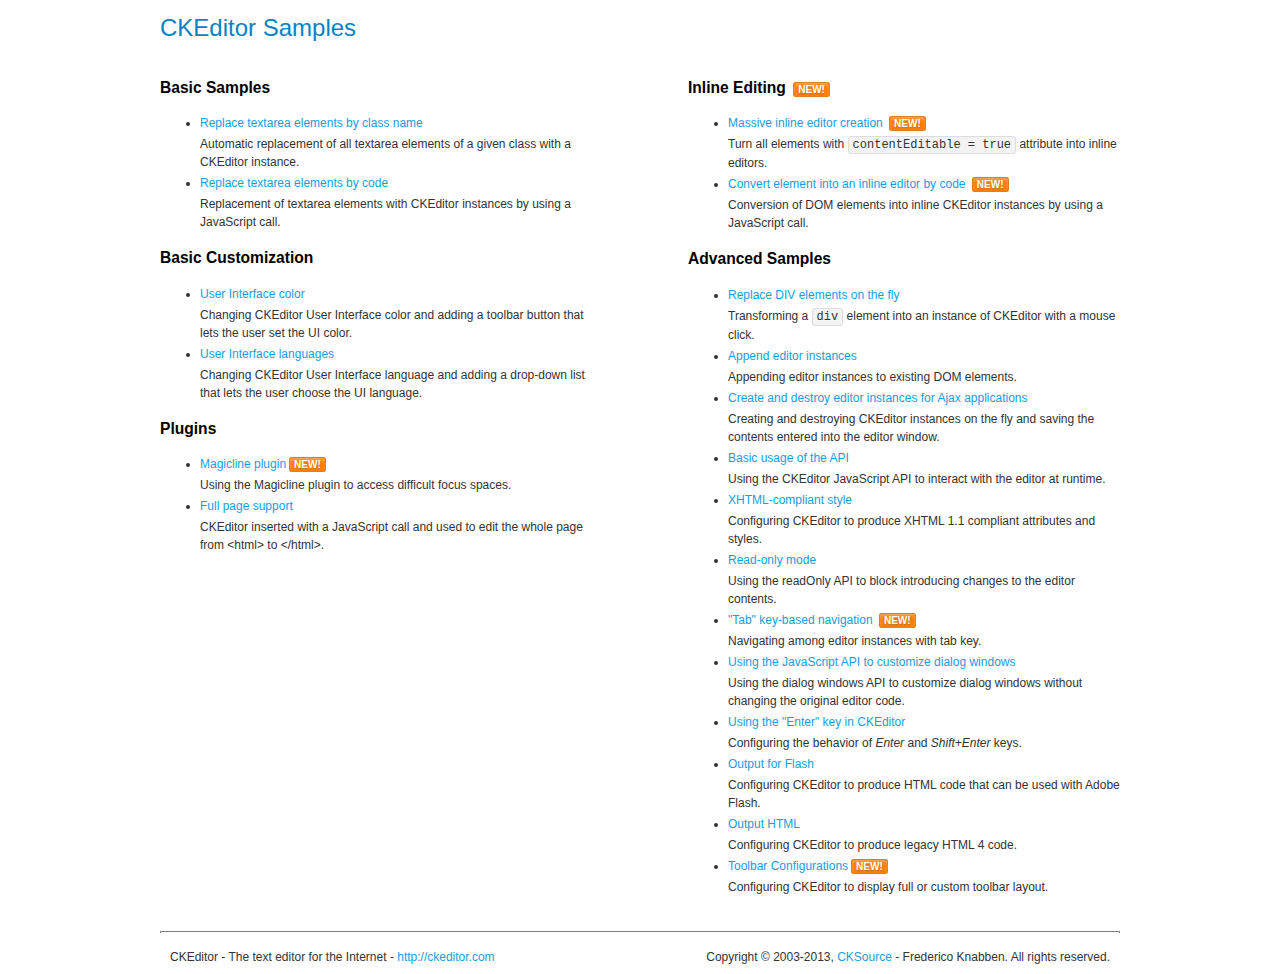
<file: static/assets/ckeditor/samples/index.html>
<!DOCTYPE html>
<!--
Copyright (c) 2003-2013, CKSource - Frederico Knabben. All rights reserved.
For licensing, see LICENSE.html or http://ckeditor.com/license
-->
<html>
<head>
	<title>CKEditor Samples</title>
	<meta charset="utf-8">
	<link rel="stylesheet" href="sample.css">
</head>
<body>
	<h1 class="samples">
		CKEditor Samples
	</h1>
	<div class="twoColumns">
		<div class="twoColumnsLeft">
			<h2 class="samples">
				Basic Samples
			</h2>
			<dl class="samples">
				<dt><a class="samples" href="replacebyclass.html">Replace textarea elements by class name</a></dt>
				<dd>Automatic replacement of all textarea elements of a given class with a CKEditor instance.</dd>

				<dt><a class="samples" href="replacebycode.html">Replace textarea elements by code</a></dt>
				<dd>Replacement of textarea elements with CKEditor instances by using a JavaScript call.</dd>
			</dl>

			<h2 class="samples">
				Basic Customization
			</h2>
			<dl class="samples">
				<dt><a class="samples" href="uicolor.html">User Interface color</a></dt>
				<dd>Changing CKEditor User Interface color and adding a toolbar button that lets the user set the UI color.</dd>

				<dt><a class="samples" href="uilanguages.html">User Interface languages</a></dt>
				<dd>Changing CKEditor User Interface language and adding a drop-down list that lets the user choose the UI language.</dd>
			</dl>


			<h2 class="samples">Plugins</h2>
<dl class="samples">
<dt><a class="samples" href="plugins/magicline/magicline.html">Magicline plugin</a><span class="new">New!</span></dt>
<dd>Using the Magicline plugin to access difficult focus spaces.</dd>

<dt><a class="samples" href="plugins/wysiwygarea/fullpage.html">Full page support</a></dt>
<dd>CKEditor inserted with a JavaScript call and used to edit the whole page from &lt;html&gt; to &lt;/html&gt;.</dd>
</dl>
		</div>
		<div class="twoColumnsRight">
			<h2 class="samples">
				Inline Editing <span class="new">New!</span>
			</h2>
			<dl class="samples">
				<dt><a class="samples" href="inlineall.html">Massive inline editor creation</a> <span class="new">New!</span></dt>
				<dd>Turn all elements with <code>contentEditable = true</code> attribute into inline editors.</dd>

				<dt><a class="samples" href="inlinebycode.html">Convert element into an inline editor by code</a> <span class="new">New!</span></dt>
				<dd>Conversion of DOM elements into inline CKEditor instances by using a JavaScript call.</dd>

				
			</dl>

			<h2 class="samples">
				Advanced Samples
			</h2>
			<dl class="samples">
				<dt><a class="samples" href="divreplace.html">Replace DIV elements on the fly</a></dt>
				<dd>Transforming a <code>div</code> element into an instance of CKEditor with a mouse click.</dd>

				<dt><a class="samples" href="appendto.html">Append editor instances</a></dt>
				<dd>Appending editor instances to existing DOM elements.</dd>

				<dt><a class="samples" href="ajax.html">Create and destroy editor instances for Ajax applications</a></dt>
				<dd>Creating and destroying CKEditor instances on the fly and saving the contents entered into the editor window.</dd>

				<dt><a class="samples" href="api.html">Basic usage of the API</a></dt>
				<dd>Using the CKEditor JavaScript API to interact with the editor at runtime.</dd>

				<dt><a class="samples" href="xhtmlstyle.html">XHTML-compliant style</a></dt>
				<dd>Configuring CKEditor to produce XHTML 1.1 compliant attributes and styles.</dd>

				<dt><a class="samples" href="readonly.html">Read-only mode</a></dt>
				<dd>Using the readOnly API to block introducing changes to the editor contents.</dd>

				<dt><a class="samples" href="tabindex.html">"Tab" key-based navigation</a> <span class="new">New!</span></dt>
				<dd>Navigating among editor instances with tab key.</dd>


				
<dt><a class="samples" href="plugins/dialog/dialog.html">Using the JavaScript API to customize dialog windows</a></dt>
<dd>Using the dialog windows API to customize dialog windows without changing the original editor code.</dd>

<dt><a class="samples" href="plugins/enterkey/enterkey.html">Using the &quot;Enter&quot; key in CKEditor</a></dt>
<dd>Configuring the behavior of <em>Enter</em> and <em>Shift+Enter</em> keys.</dd>

<dt><a class="samples" href="plugins/htmlwriter/outputforflash.html">Output for Flash</a></dt>
<dd>Configuring CKEditor to produce HTML code that can be used with Adobe Flash.</dd>

<dt><a class="samples" href="plugins/htmlwriter/outputhtml.html">Output HTML</a></dt>
<dd>Configuring CKEditor to produce legacy HTML 4 code.</dd>

<dt><a class="samples" href="plugins/toolbar/toolbar.html">Toolbar Configurations</a><span class="new">New!</span></dt>
<dd>Configuring CKEditor to display full or custom toolbar layout.</dd>

			</dl>
		</div>
	</div>
	<div id="footer">
		<hr>
		<p>
			CKEditor - The text editor for the Internet - <a class="samples" href="http://ckeditor.com/">http://ckeditor.com</a>
		</p>
		<p id="copy">
			Copyright &copy; 2003-2013, <a class="samples" href="http://cksource.com/">CKSource</a> - Frederico Knabben. All rights reserved.
		</p>
	</div>
</body>
</html>
</file>
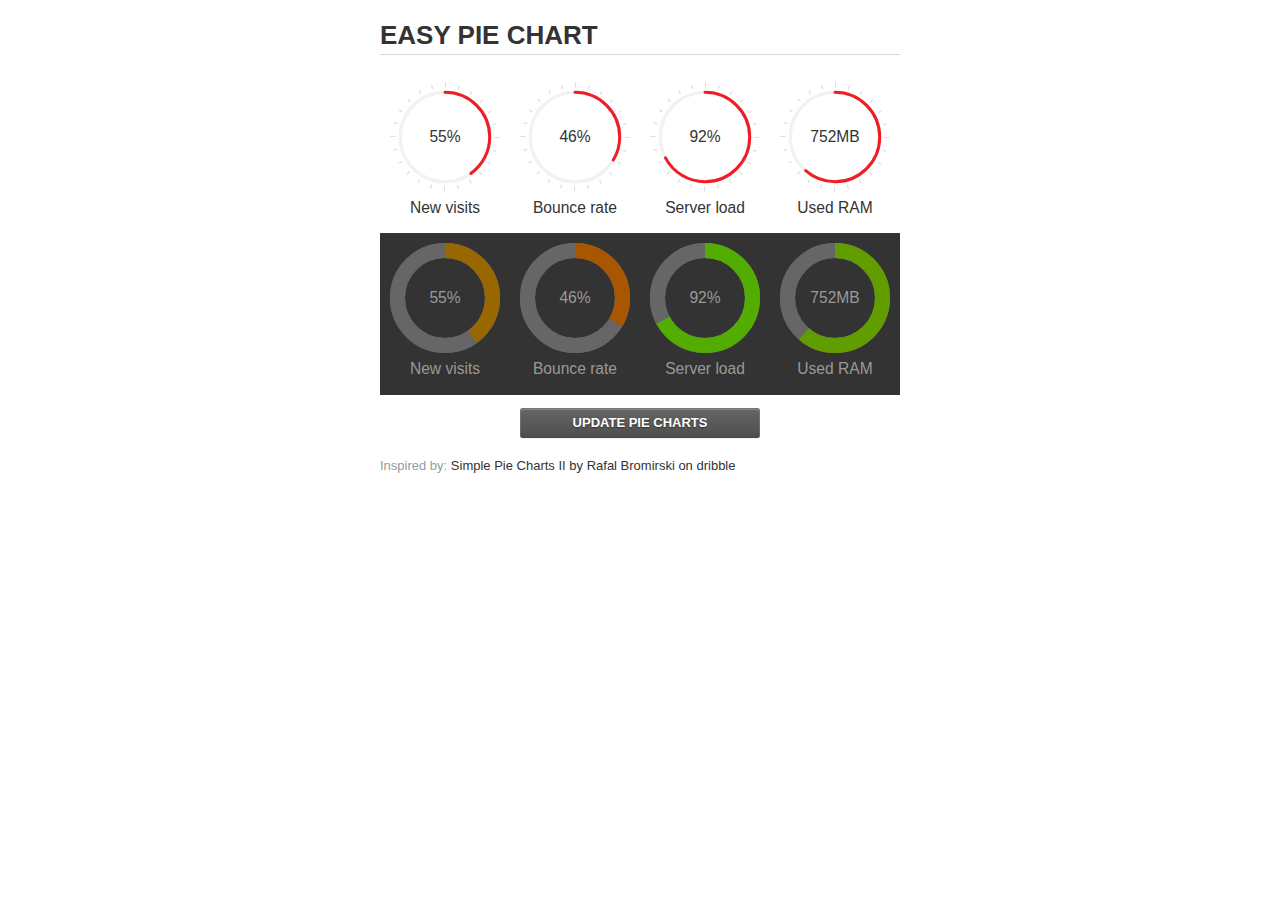
<file: static/assets/jquery-easy-pie-chart/examples/index.html>
<!doctype html>
<html>
    <head>
        <meta charset="utf-8">
        <title>Easy Pie Chart</title>
        <script type="text/javascript" src="https://ajax.googleapis.com/ajax/libs/jquery/1.7.2/jquery.min.js"></script>
        <script type="text/javascript" src="http://html5shiv.googlecode.com/svn/trunk/html5.js"></script>
        <script type="text/javascript" src="excanvas.js"></script>
        <script type="text/javascript" src="../jquery.easy-pie-chart.js"></script>

        <link rel="stylesheet" type="text/css" href="style.css" media="screen">
        <link rel="stylesheet" type="text/css" href="../jquery.easy-pie-chart.css" media="screen">

        <meta name="viewport" content="width=device-width, initial-scale=1.0">

        <script type="text/javascript">
            var initPieChart = function() {
                $('.percentage').easyPieChart({
                    animate: 1000
                });
                $('.percentage-light').easyPieChart({
                    barColor: function(percent) {
                        percent /= 100;
                        return "rgb(" + Math.round(255 * (1-percent)) + ", " + Math.round(255 * percent) + ", 0)";
                    },
                    trackColor: '#666',
                    scaleColor: false,
                    lineCap: 'butt',
                    lineWidth: 15,
                    animate: 1000
                });

                $('.updateEasyPieChart').on('click', function(e) {
                  e.preventDefault();
                  $('.percentage, .percentage-light').each(function() {
                    var newValue = Math.round(100*Math.random());
                    $(this).data('easyPieChart').update(newValue);
                    $('span', this).text(newValue);
                  });
                });
            };
        </script>
    </head>
    <body onload="initPieChart();">
        <div class="container">
            <h1>EASY PIE CHART</h1>
            <div class="chart">
                <div class="percentage success" data-percent="55"><span>55</span>%</div>
                <div class="label">New visits</div>
            </div>
            <div class="chart">
                <div class="percentage" data-percent="46"><span>46</span>%</div>
                <div class="label">Bounce rate</div>
            </div>
            <div class="chart">
                <div class="percentage" data-percent="92"><span>92</span>%</div>
                <div class="label">Server load</div>
            </div>
            <div class="chart">
                <div class="percentage" data-percent="84"><span>752</span>MB</div>
                <div class="label">Used RAM</div>
            </div>
            <div style="clear:both;"></div>
            <div class="dark">
                <div class="chart">
                    <div id="sparkline_bar" class="percentage-light" data-percent="55"><span>55</span>%</div>
                    <div class="label">New visits</div>
                </div>
                <div class="chart">
                    <div id="sparkline_bar" class="percentage-light" data-percent="46"><span>46</span>%</div>
                    <div class="label">Bounce rate</div>
                </div>
                <div class="chart">
                    <div class="percentage-light" data-percent="92"><span>92</span>%</div>
                    <div class="label">Server load</div>
                </div>
                <div class="chart">
                    <div class="percentage-light" data-percent="84"><span>752</span>MB</div>
                    <div class="label">Used RAM</div>
                </div>
                <div style="clear:both;"></div>
            </div>

            <p><a href="#" class="button updateEasyPieChart">Update pie charts</a></p>

            <p class="credits">Inspired by: <a href="http://drbl.in/ezuc" target="_blank">Simple Pie Charts II by Rafal Bromirski on dribble</a></p>
        </div>
    </body>
</html>
</file>
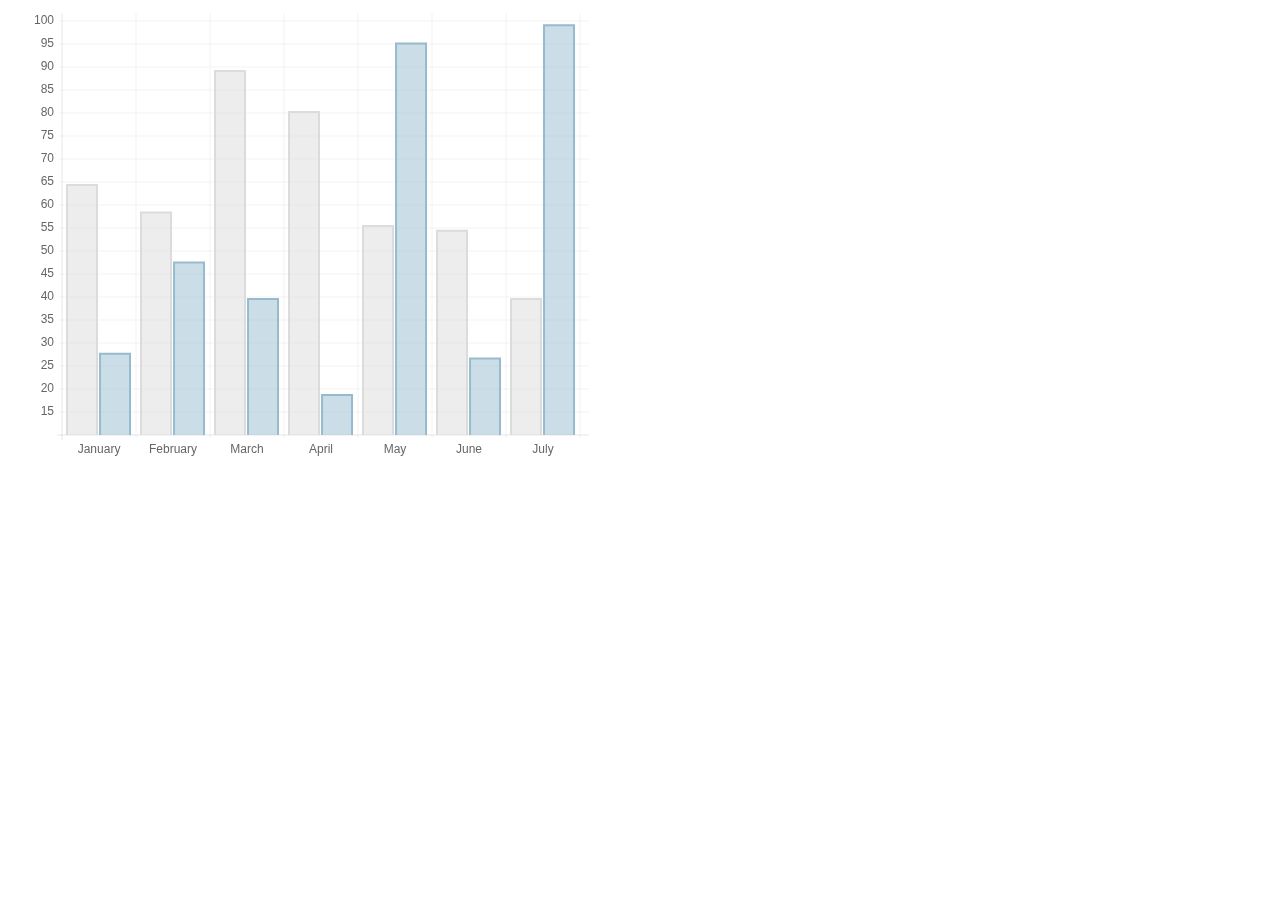
<file: static/assets/chart-master/samples/bar.html>
<!doctype html>
<html>
	<head>
		<title>Bar Chart</title>
		<script src="../Chart.js"></script>
		<meta name = "viewport" content = "initial-scale = 1, user-scalable = no">
		<style>
			canvas{
			}
		</style>
	</head>
	<body>
		<canvas id="canvas" height="450" width="600"></canvas>


	<script>

		var barChartData = {
			labels : ["January","February","March","April","May","June","July"],
			datasets : [
				{
					fillColor : "rgba(220,220,220,0.5)",
					strokeColor : "rgba(220,220,220,1)",
					data : [65,59,90,81,56,55,40]
				},
				{
					fillColor : "rgba(151,187,205,0.5)",
					strokeColor : "rgba(151,187,205,1)",
					data : [28,48,40,19,96,27,100]
				}
			]
			
		}

	var myLine = new Chart(document.getElementById("canvas").getContext("2d")).Bar(barChartData);
	
	</script>
	</body>
</html>
</file>
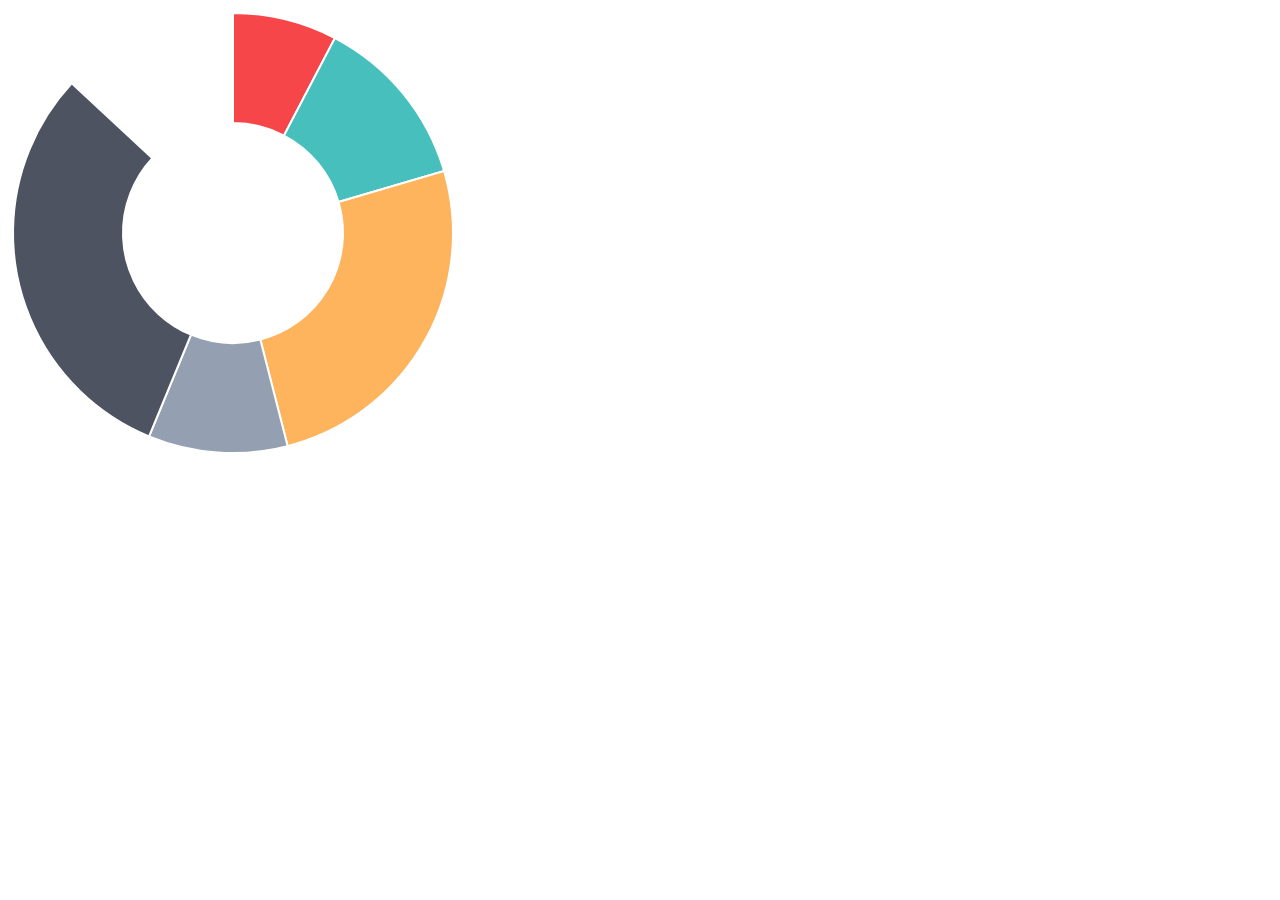
<file: static/assets/chart-master/samples/doughnut.html>
<!doctype html>
<html>
	<head>
		<title>Doughnut Chart</title>
		<script src="../Chart.js"></script>
		<meta name = "viewport" content = "initial-scale = 1, user-scalable = no">
		<style>
			canvas{
			}
		</style>
	</head>
	<body>
		<canvas id="canvas" height="450" width="450"></canvas>


	<script>

		var doughnutData = [
				{
					value: 30,
					color:"#F7464A"
				},
				{
					value : 50,
					color : "#46BFBD"
				},
				{
					value : 100,
					color : "#FDB45C"
				},
				{
					value : 40,
					color : "#949FB1"
				},
				{
					value : 120,
					color : "#4D5360"
				}
			
			];

	var myDoughnut = new Chart(document.getElementById("canvas").getContext("2d")).Doughnut(doughnutData);
	
	</script>
	</body>
</html>
</file>
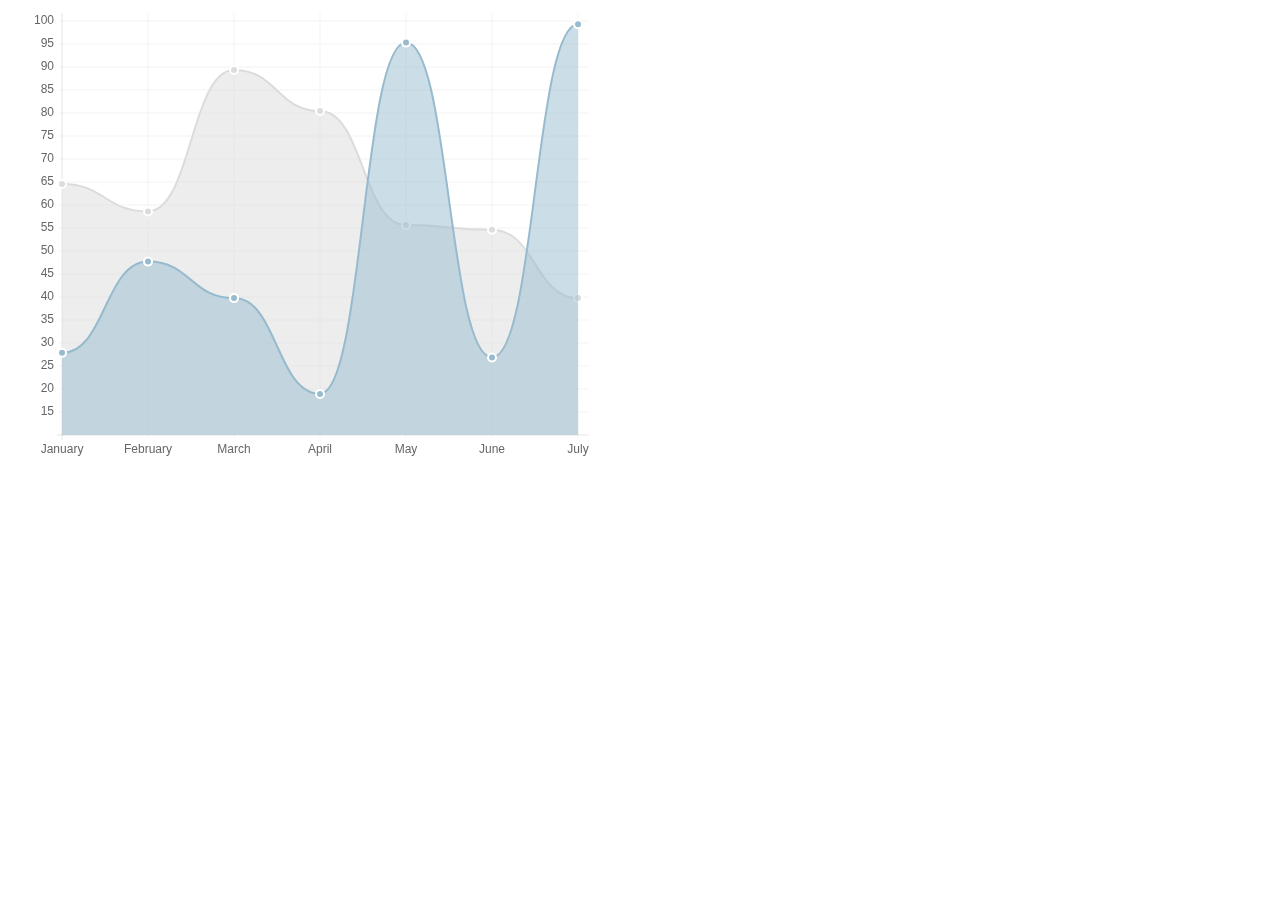
<file: static/assets/chart-master/samples/line.html>
<!doctype html>
<html>
	<head>
		<title>Line Chart</title>
		<script src="../Chart.js"></script>
		<meta name = "viewport" content = "initial-scale = 1, user-scalable = no">
		<style>
			canvas{
			}
		</style>
	</head>
	<body>
		<canvas id="canvas" height="450" width="600"></canvas>


	<script>

		var lineChartData = {
			labels : ["January","February","March","April","May","June","July"],
			datasets : [
				{
					fillColor : "rgba(220,220,220,0.5)",
					strokeColor : "rgba(220,220,220,1)",
					pointColor : "rgba(220,220,220,1)",
					pointStrokeColor : "#fff",
					data : [65,59,90,81,56,55,40]
				},
				{
					fillColor : "rgba(151,187,205,0.5)",
					strokeColor : "rgba(151,187,205,1)",
					pointColor : "rgba(151,187,205,1)",
					pointStrokeColor : "#fff",
					data : [28,48,40,19,96,27,100]
				}
			]
			
		}

	var myLine = new Chart(document.getElementById("canvas").getContext("2d")).Line(lineChartData);
	
	</script>
	</body>
</html>
</file>
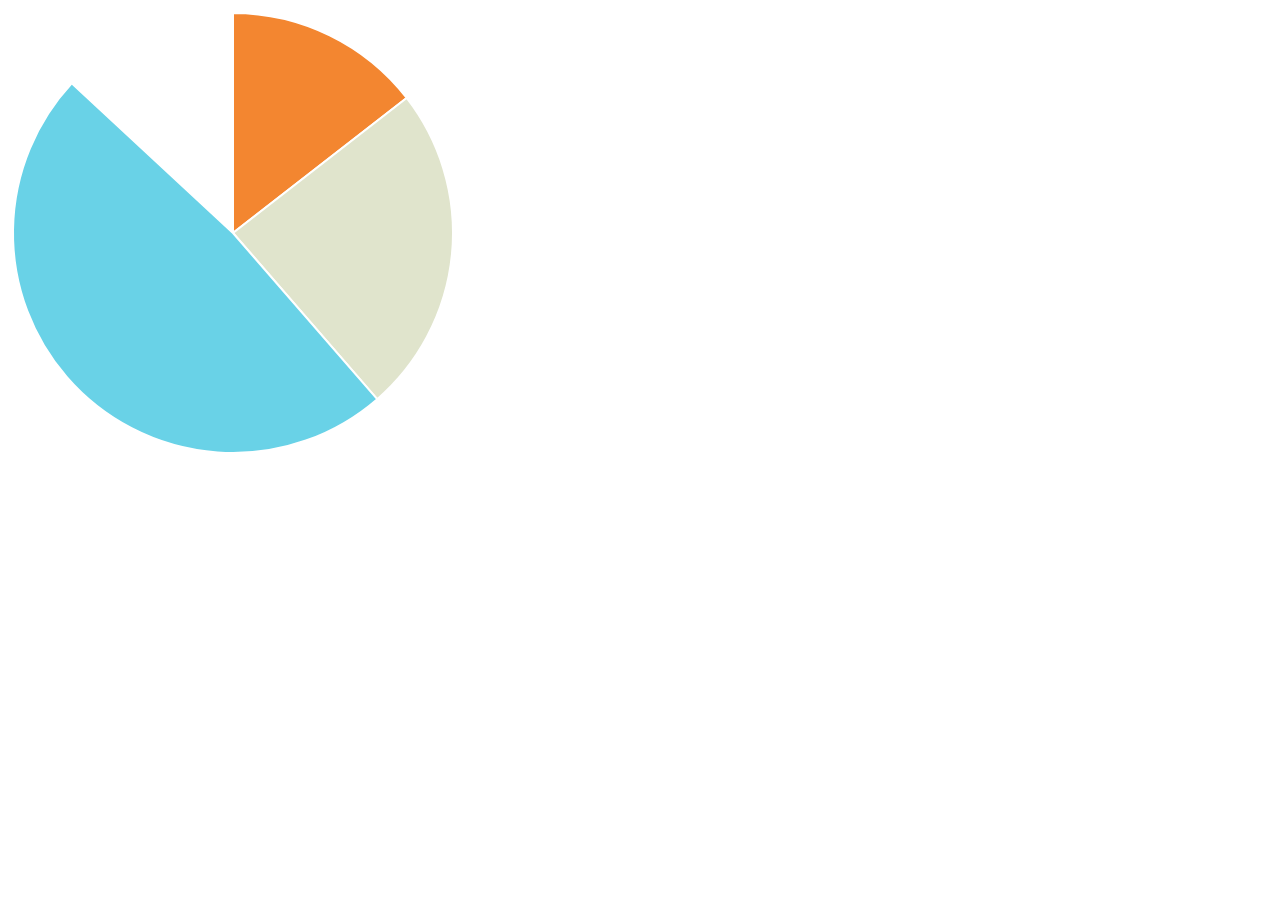
<file: static/assets/chart-master/samples/pie.html>
<!doctype html>
<html>
	<head>
		<title>Radar Chart</title>
		<script src="../Chart.js"></script>
		<meta name = "viewport" content = "initial-scale = 1, user-scalable = no">
		<style>
			canvas{
			}
		</style>
	</head>
	<body>
		<canvas id="canvas" height="450" width="450"></canvas>


	<script>

		var pieData = [
				{
					value: 30,
					color:"#F38630"
				},
				{
					value : 50,
					color : "#E0E4CC"
				},
				{
					value : 100,
					color : "#69D2E7"
				}
			
			];

	var myPie = new Chart(document.getElementById("canvas").getContext("2d")).Pie(pieData);
	
	</script>
	</body>
</html>
</file>
<file: static/assets/ckeditor/samples/sample.css>
/*
Copyright (c) 2003-2013, CKSource - Frederico Knabben. All rights reserved.
For licensing, see LICENSE.html or http://ckeditor.com/license
*/

html, body, h1, h2, h3, h4, h5, h6, div, span, blockquote, p, address, form, fieldset, img, ul, ol, dl, dt, dd, li, hr, table, td, th, strong, em, sup, sub, dfn, ins, del, q, cite, var, samp, code, kbd, tt, pre
{
	line-height: 1.5em;
}

body
{
	padding: 10px 30px;
}

input, textarea, select, option, optgroup, button, td, th
{
	font-size: 100%;
}

pre, code, kbd, samp, tt
{
	font-family: monospace,monospace;
	font-size: 1em;
}

body {
    width: 960px;
    margin: 0 auto;
}

code
{
	background: #f3f3f3;
	border: 1px solid #ddd;
	padding: 1px 4px;

	-moz-border-radius: 3px;
	-webkit-border-radius: 3px;
	border-radius: 3px;
}

.new
{
	background: #FF7E00;
	border: 1px solid #DA8028;
	color: #fff;
	font-size: 10px;
	font-weight: bold;
	padding: 1px 4px;
	text-shadow: 0 1px 0 #C97626;
	text-transform: uppercase;
	margin: 0 0 0 3px;

	-moz-border-radius: 3px;
	-webkit-border-radius: 3px;
	border-radius: 3px;

	-moz-box-shadow: 0 2px 3px 0 #FFA54E inset;
	-webkit-box-shadow: 0 2px 3px 0 #FFA54E inset;
	box-shadow: 0 2px 3px 0 #FFA54E inset;
}

h1.samples
{
	color: #0782C1;
	font-size: 200%;
	font-weight: normal;
	margin: 0;
	padding: 0;
}

h1.samples a
{
	color: #0782C1;
	text-decoration: none;
	border-bottom: 1px dotted #0782C1;
}

.samples a:hover
{
	border-bottom: 1px dotted #0782C1;
}

h2.samples
{
	color: #000000;
	font-size: 130%;
	margin: 15px 0 0 0;
	padding: 0;
}

p, blockquote, address, form, pre, dl, h1.samples, h2.samples
{
	margin-bottom: 15px;
}

ul.samples
{
	margin-bottom: 15px;
}

.clear
{
	clear: both;
}

fieldset
{
	margin: 0;
	padding: 10px;
}

body, input, textarea
{
	color: #333333;
	font-family: Arial, Helvetica, sans-serif;
}

body
{
	font-size: 75%;
}

a.samples
{
	color: #189DE1;
	text-decoration: none;
}

form
{
	margin: 0;
	padding: 0;
}

pre.samples
{
	background-color: #F7F7F7;
	border: 1px solid #D7D7D7;
	overflow: auto;
	padding: 0.25em;
	white-space: pre-wrap; /* CSS 2.1 */
	word-wrap: break-word; /* IE7 */
	-moz-tab-size: 4;
	-o-tab-size: 4;
	-webkit-tab-size: 4;
	tab-size: 4;
}

#footer
{
	clear: both;
	padding-top: 10px;
}

#footer hr
{
	margin: 10px 0 15px 0;
	height: 1px;
	border: solid 1px gray;
	border-bottom: none;
}

#footer p
{
	margin: 0 10px 10px 10px;
	float: left;
}

#footer #copy
{
	float: right;
}

#outputSample
{
	width: 100%;
	table-layout: fixed;
}

#outputSample thead th
{
	color: #dddddd;
	background-color: #999999;
	padding: 4px;
	white-space: nowrap;
}

#outputSample tbody th
{
	vertical-align: top;
	text-align: left;
}

#outputSample pre
{
	margin: 0;
	padding: 0;
}

.description
{
	border: 1px dotted #B7B7B7;
	margin-bottom: 10px;
	padding: 10px 10px 0;
	overflow: hidden;
}

label
{
	display: block;
	margin-bottom: 6px;
}

/**
 *	CKEditor editables are automatically set with the "cke_editable" class
 *	plus cke_editable_(inline|themed) depending on the editor type.
 */

/* Style a bit the inline editables. */
.cke_editable.cke_editable_inline
{
	cursor: pointer;
}

/* Once an editable element gets focused, the "cke_focus" class is
   added to it, so we can style it differently. */
.cke_editable.cke_editable_inline.cke_focus
{
	box-shadow: inset 0px 0px 20px 3px #ddd, inset 0 0 1px #000;
	outline: none;
	background: #eee;
	cursor: text;
}

/* Avoid pre-formatted overflows inline editable. */
.cke_editable_inline pre
{
	white-space: pre-wrap;
	word-wrap: break-word;
}

/**
 *	Samples index styles.
 */

.twoColumns,
.twoColumnsLeft,
.twoColumnsRight
{
	overflow: hidden;
}

.twoColumnsLeft,
.twoColumnsRight
{
	width: 45%;
}

.twoColumnsLeft
{
	float: left;
}

.twoColumnsRight
{
	float: right;
}

dl.samples
{
	padding: 0 0 0 40px;
}
dl.samples > dt
{
	display: list-item;
	list-style-type: disc;
	list-style-position: outside;
	margin: 0 0 3px;
}
dl.samples > dd
{
	margin: 0 0 3px;
}
.warning
{
    color: #ff0000;
	background-color: #FFCCBA;
    border: 2px dotted #ff0000;
	padding: 15px 10px;
	margin: 10px 0;
}

/* Used on inline samples */

blockquote
{
	font-style: italic;
	font-family: Georgia, Times, "Times New Roman", serif;
	padding: 2px 0;
	border-style: solid;
	border-color: #ccc;
	border-width: 0;
}

.cke_contents_ltr blockquote
{
	padding-left: 20px;
	padding-right: 8px;
	border-left-width: 5px;
}

.cke_contents_rtl blockquote
{
	padding-left: 8px;
	padding-right: 20px;
	border-right-width: 5px;
}

img.right {
    border: 1px solid #ccc;
    float: right;
    margin-left: 15px;
    padding: 5px;
}

img.left {
    border: 1px solid #ccc;
    float: left;
    margin-right: 15px;
    padding: 5px;
}
</file>
<file: static/assets/jquery-easy-pie-chart/examples/style.css>
body {
    font: 13px/1.4 'Helvetica Neue', 'Helvetica','Arial', sans-serif;
    color: #333;
}

.container {
    width: 520px;
    margin: auto;
}

h1 {
    border-bottom: 1px solid #d9d9d9;
}

a {
    color: #be2221;
    text-decoration: none;
}

.chart {
    float: left;
    margin: 10px;
}

.percentage,
.label {
    text-align: center;
    color: #333;
    font-weight: 100;
    font-size: 1.2em;
    margin-bottom: 0.3em;
}

.credits {
    padding-top: 0.5em;
    clear: both;
    color: #999;
}

.credits a {
    color: #333;
}

.dark {
    background: #333;
}

.dark .percentage-light,
.dark .label {
    text-align: center;
    color: #999;
    font-weight: 100;
    font-size: 1.2em;
    margin-bottom: 0.3em;
}


.button {
  -webkit-box-shadow: inset 0 0 1px #000, inset 0 1px 0 1px rgba(255,255,255,0.2), 0 1px 1px -1px rgba(0, 0, 0, .5);
  -moz-box-shadow: inset 0 0 1px #000, inset 0 1px 0 1px rgba(255,255,255,0.2), 0 1px 1px -1px rgba(0, 0, 0, .5);
  box-shadow: inset 0 0 1px #000, inset 0 1px 0 1px rgba(255,255,255,0.2), 0 1px 1px -1px rgba(0, 0, 0, .5);
  -webkit-border-radius: 3px;
  -moz-border-radius: 3px;
  border-radius: 3px;
  padding: 6px 20px;
  font-weight: bold;
  text-transform: uppercase;
  display: block;
  margin: auto;
  max-width: 200px;
  text-align: center;
  background-color: #5c5c5c;
  background-image: -moz-linear-gradient(top, #666666, #4d4d4d);
  background-image: -ms-linear-gradient(top, #666666, #4d4d4d);
  background-image: -webkit-gradient(linear, 0 0, 0 100%, from(#666666), to(#4d4d4d));
  background-image: -webkit-linear-gradient(top, #666666, #4d4d4d);
  background-image: -o-linear-gradient(top, #666666, #4d4d4d);
  background-image: linear-gradient(top, #666666, #4d4d4d);
  background-repeat: repeat-x;
  filter: progid:DXImageTransform.Microsoft.gradient(startColorstr='#666666', endColorstr='#4d4d4d', GradientType=0);
  color: #ffffff;
  text-shadow: 0 1px 1px #333333;
}
.button:hover {
  color: #ffffff;
  text-decoration: none;
  background-color: #616161;
  background-image: -moz-linear-gradient(top, #6b6b6b, #525252);
  background-image: -ms-linear-gradient(top, #6b6b6b, #525252);
  background-image: -webkit-gradient(linear, 0 0, 0 100%, from(#6b6b6b), to(#525252));
  background-image: -webkit-linear-gradient(top, #6b6b6b, #525252);
  background-image: -o-linear-gradient(top, #6b6b6b, #525252);
  background-image: linear-gradient(top, #6b6b6b, #525252);
  background-repeat: repeat-x;
  filter: progid:DXImageTransform.Microsoft.gradient(startColorstr='#6b6b6b', endColorstr='#525252', GradientType=0);
}
.button:active {
  background-color: #575757;
  background-image: -moz-linear-gradient(top, #616161, #474747);
  background-image: -ms-linear-gradient(top, #616161, #474747);
  background-image: -webkit-gradient(linear, 0 0, 0 100%, from(#616161), to(#474747));
  background-image: -webkit-linear-gradient(top, #616161, #474747);
  background-image: -o-linear-gradient(top, #616161, #474747);
  background-image: linear-gradient(top, #616161, #474747);
  background-repeat: repeat-x;
  filter: progid:DXImageTransform.Microsoft.gradient(startColorstr='#616161', endColorstr='#474747', GradientType=0);
  -webkit-transform: translate(0, 1px);
  -moz-transform: translate(0, 1px);
  -ms-transform: translate(0, 1px);
  -o-transform: translate(0, 1px);
  transform: translate(0, 1px);
}
.button:disabled {
  background-color: #dddddd;
  background-image: -moz-linear-gradient(top, #e7e7e7, #cdcdcd);
  background-image: -ms-linear-gradient(top, #e7e7e7, #cdcdcd);
  background-image: -webkit-gradient(linear, 0 0, 0 100%, from(#e7e7e7), to(#cdcdcd));
  background-image: -webkit-linear-gradient(top, #e7e7e7, #cdcdcd);
  background-image: -o-linear-gradient(top, #e7e7e7, #cdcdcd);
  background-image: linear-gradient(top, #e7e7e7, #cdcdcd);
  background-repeat: repeat-x;
  filter: progid:DXImageTransform.Microsoft.gradient(startColorstr='#e7e7e7', endColorstr='#cdcdcd', GradientType=0);
  color: #939393;
  text-shadow: 0 1px 1px #fff;
}

@media screen and (max-device-width: 480px) {
  .container{
    width: 100%;
  }
}
</file>
